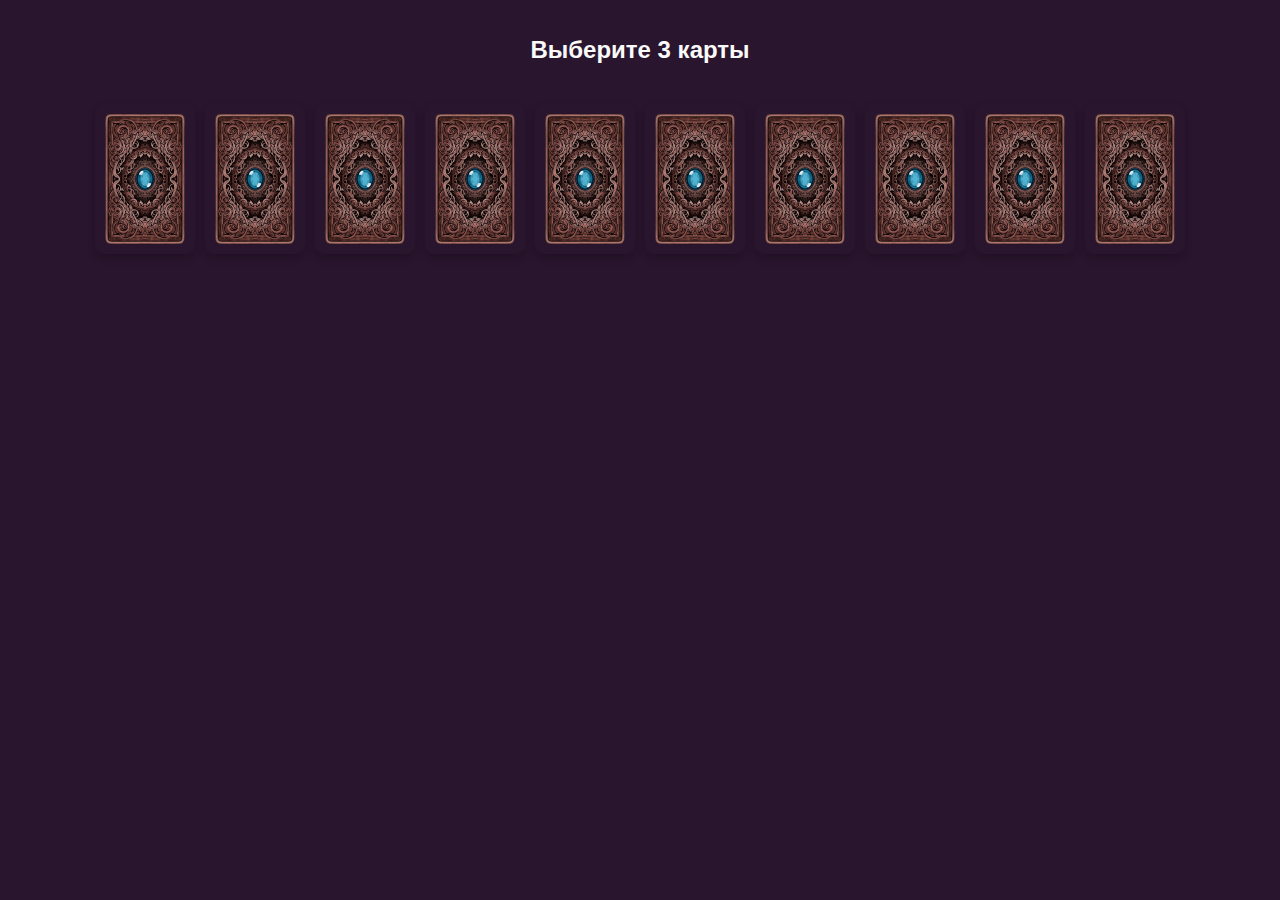
<file: index.html>
<!DOCTYPE html>
<html lang="ru">
<head>
    <meta charset="UTF-8">
    <meta name="viewport" content="width=device-width, initial-scale=1.0">
    <title>Выбор карт Таро</title>
    <link rel="stylesheet" href="styles.css">
    <!-- Подключение Telegram Web App SDK -->
    <script src="https://telegram.org/js/telegram-web-app.js"></script>
</head>
<body>
    <h1>Выберите 3 карты</h1>
    <div id="cards-container"></div> <!-- Контейнер для отображения карт -->

    <!-- Подключение скрипта -->
    <script src="script.js"></script>
</body>
</html>
</file>
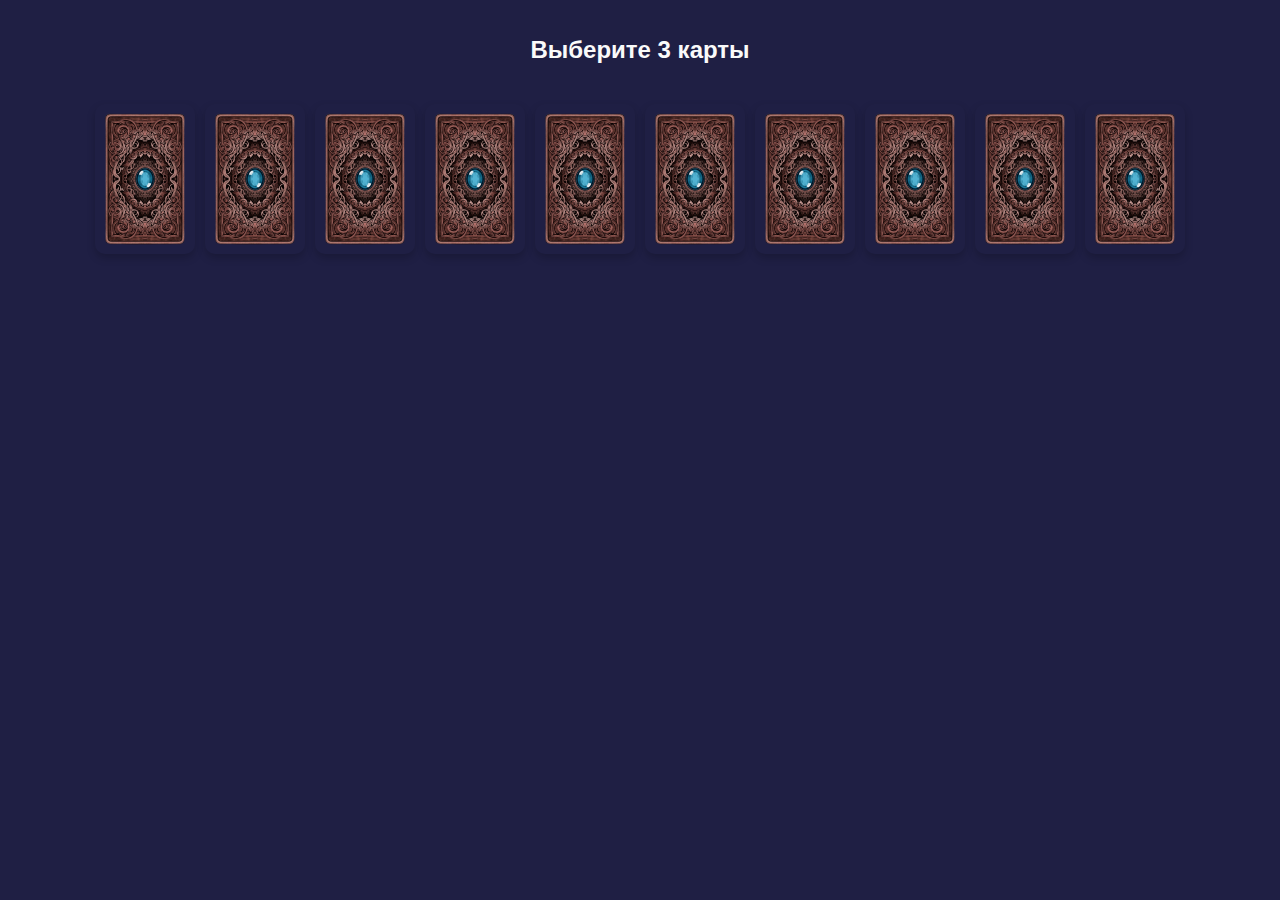
<file: webapp/index.html>
<!DOCTYPE html>
<html lang="ru">
<head>
    <meta charset="UTF-8">
    <meta name="viewport" content="width=device-width, initial-scale=1.0">
    <title>Выбор карт Таро</title>
    <link rel="stylesheet" href="styles.css">
</head>
<body>
    <h1>Выберите 3 карты</h1>
    <div id="cards-container"></div>
    <script src="script.js"></script>
</body>
</html>
</file>
<file: styles.css>
body {
    font-family: Arial, sans-serif;
    text-align: center;
    padding: 20px;
    background-color: #29152e;
    margin: 0;
}

h1 {
    font-size: 24px;
    color: #fafafa;
    margin-bottom: 20px;
}

#cards-container {
    display: flex;
    flex-wrap: wrap;
    justify-content: center;
    gap: 10px;
    padding: 20px;
}

.card {
    width: 100px;
    height: 150px;
    perspective: 1000px;
    cursor: pointer;
}

.card-inner {
    position: relative;
    width: 100%;
    height: 100%;
    transition: transform 0.6s;
    transform-style: preserve-3d;
}

.card.flipped .card-inner {
    transform: rotateY(180deg);
}

.card-front, .card-back {
    position: absolute;
    width: 100%;
    height: 100%;
    backface-visibility: hidden;
    border-radius: 10px;
    box-shadow: 0 4px 8px rgba(0, 0, 0, 0.2);
}

.card-back {
    background: url('assets/back.png') no-repeat center center/cover;
}

.card-front {
    background: #fff;
    transform: rotateY(180deg);
    display: flex;
    flex-direction: column;
    align-items: center;
    justify-content: center;
    padding: 6px;
}

.card-front img {
    width: 80px;
    height: 120px;
    border-radius: 8px;
    margin-bottom: 10px;
}

.card-front p {
    margin: 0;
    font-size: 14px;
    color: #333;
    text-align: center;
}
</file>
<file: webapp/styles.css>
body {
    font-family: Arial, sans-serif;
    text-align: center;
    padding: 20px;
    background-color: #1f1f44;
    margin: 0;
}

h1 {
    font-size: 24px;
    color: #fafafa;
    margin-bottom: 20px;
}

#cards-container {
    display: flex;
    flex-wrap: wrap;
    justify-content: center;
    gap: 10px;
    padding: 20px;
}

.card {
    width: 100px;
    height: 150px;
    perspective: 1000px;
    cursor: pointer;
}

.card-inner {
    position: relative;
    width: 100%;
    height: 100%;
    transition: transform 0.6s;
    transform-style: preserve-3d;
}

.card.flipped .card-inner {
    transform: rotateY(180deg);
}

.card-front, .card-back {
    position: absolute;
    width: 100%;
    height: 100%;
    backface-visibility: hidden;
    border-radius: 10px;
    box-shadow: 0 4px 8px rgba(0, 0, 0, 0.2);
}

.card-back {
    background: url('assets/back.png') no-repeat center center/cover;
}

.card-front {
    background: #fff;
    transform: rotateY(180deg);
    display: flex;
    flex-direction: column;
    align-items: center;
    justify-content: center;
    padding: 6px;
}

.card-front img {
    width: 80px;
    height: 120px;
    border-radius: 8px;
    margin-bottom: 10px;
}

.card-front p {
    margin: 0;
    font-size: 14px;
    color: #333;
    text-align: center;
}
</file>
